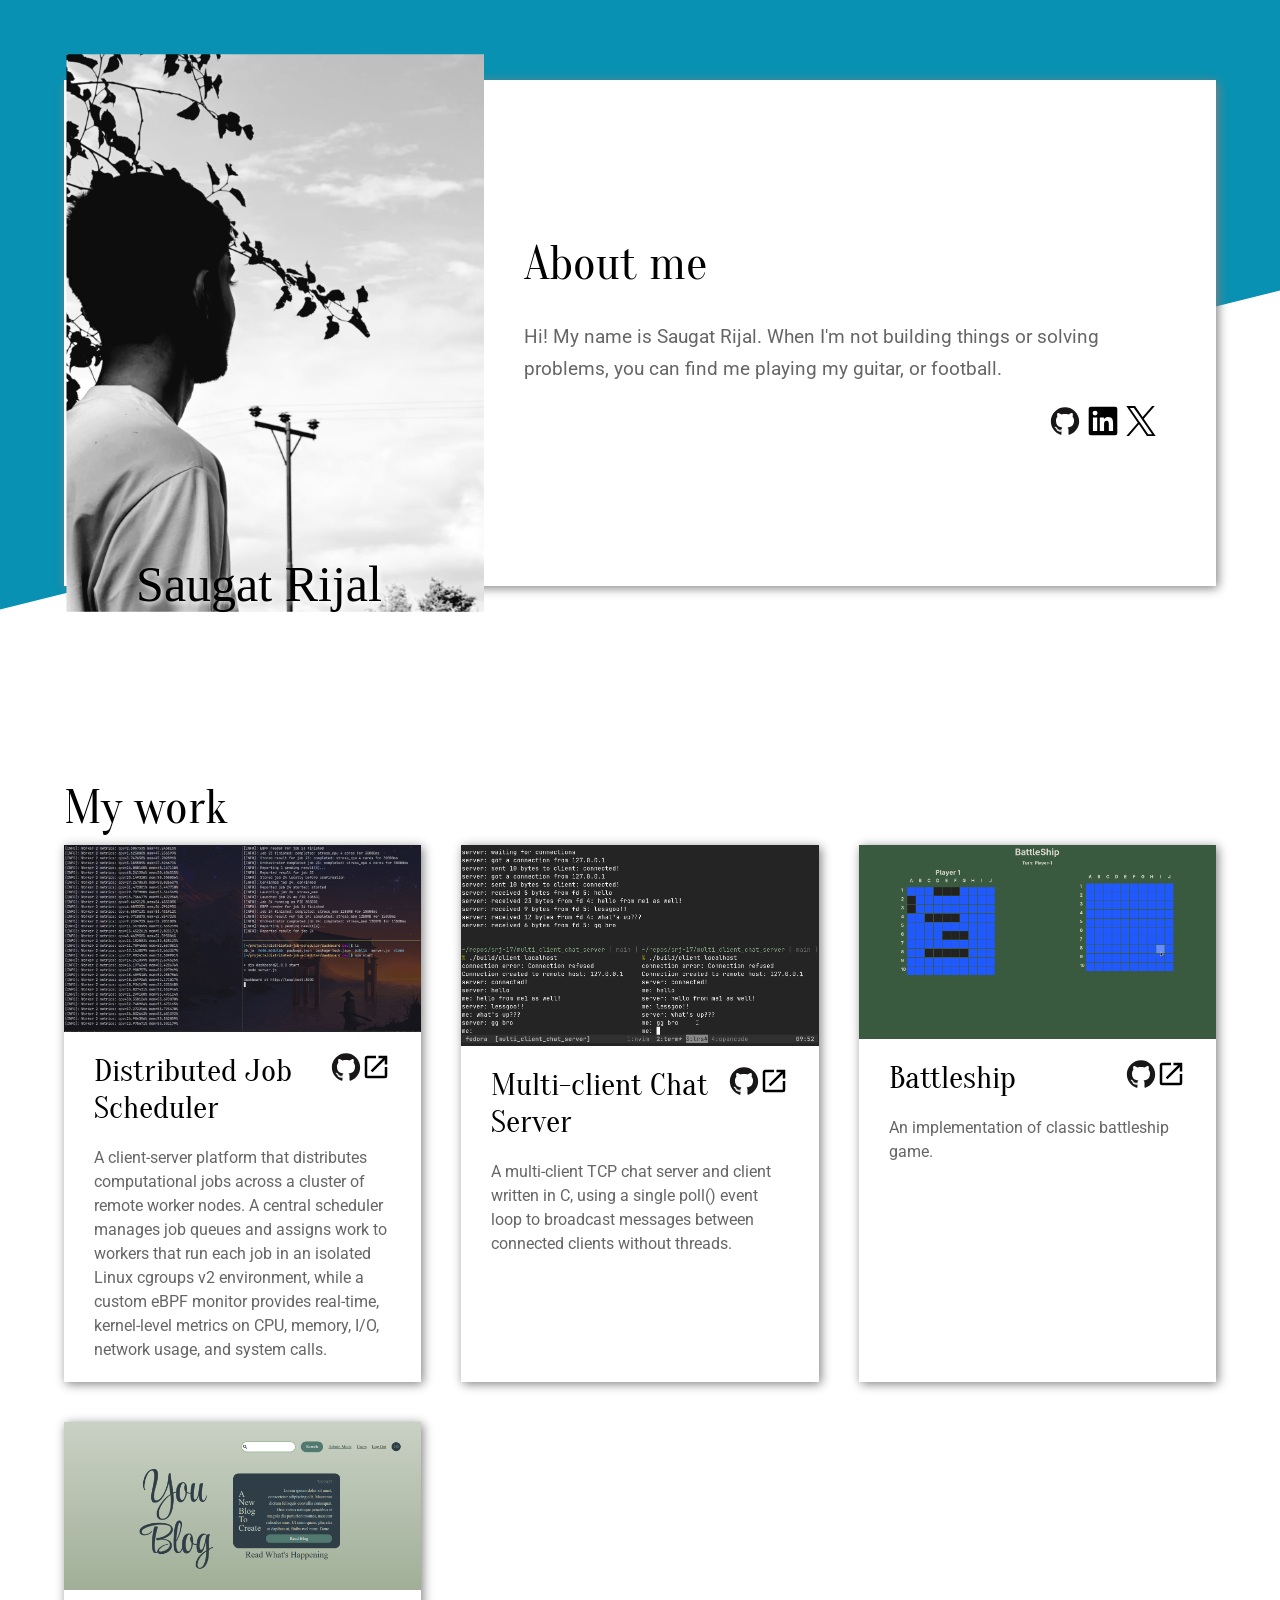
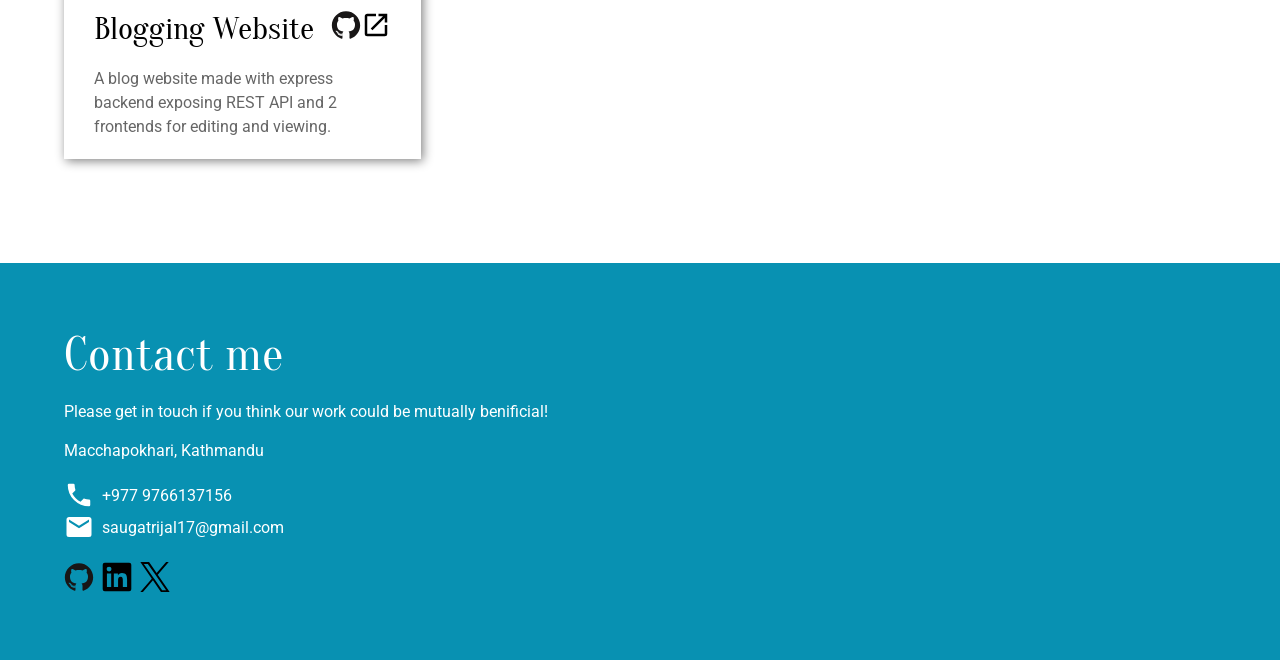
<file: index.html>
<!doctype html>
<html lang="en">
    <head>
        <meta charset="UTF-8" />
        <meta name="viewport" content="width=device-width, initial-scale=1" />
        <title>Homepage</title>
        <link rel="preconnect" href="https://fonts.googleapis.com" />
        <link rel="preconnect" href="https://fonts.gstatic.com" crossorigin />
        <link
            href="https://fonts.googleapis.com/css2?family=Oranienbaum&family=Roboto:ital,wght@0,100..900;1,100..900&display=swap"
            rel="stylesheet"
        />
        <link href="styles/style.css" rel="stylesheet" />
        <script src="scripts/script.js" type="module" defer></script>
    </head>
    <body>
        <div class="diagonal-box"></div>
        <div class="container">
            <header>
                <div class="about-me">
                    <div class="photo">
                        <img src="img/person.jpg" alt="author" />
                        <div class="name">Saugat Rijal</div>
                    </div>
                    <div class="content">
                        <div class="title">About me</div>
                        <div class="description"></div>
                        <div class="social-links" data-social-links></div>
                    </div>
                </div>
            </header>
            <main>
                <div class="works">
                    <div class="title">My work</div>
                    <div class="projects"></div>
                </div>
            </main>
            <footer>
                <div class="contact">
                    <div class="content">
                        <div class="title">Contact me</div>
                        <div class="description"></div>
                        <div class="address">
                            <div class="general-addr"></div>
                        </div>
                        <div class="contact-info">
                            <div class="phone">
                                <div class="phone-icon">
                                    <svg
                                        xmlns="http://www.w3.org/2000/svg"
                                        viewBox="0 0 24 24"
                                    >
                                        <title>phone</title>
                                        <path
                                            d="M6.62,10.79C8.06,13.62 10.38,15.94 13.21,17.38L15.41,15.18C15.69,14.9 16.08,14.82 16.43,14.93C17.55,15.3 18.75,15.5 20,15.5A1,1 0 0,1 21,16.5V20A1,1 0 0,1 20,21A17,17 0 0,1 3,4A1,1 0 0,1 4,3H7.5A1,1 0 0,1 8.5,4C8.5,5.25 8.7,6.45 9.07,7.57C9.18,7.92 9.1,8.31 8.82,8.59L6.62,10.79Z"
                                        />
                                    </svg>
                                </div>
                                <div class="phone-no"></div>
                            </div>
                            <div class="mail">
                                <div class="mail-icon">
                                    <svg
                                        xmlns="http://www.w3.org/2000/svg"
                                        viewBox="0 0 24 24"
                                    >
                                        <title>email</title>
                                        <path
                                            d="M20,8L12,13L4,8V6L12,11L20,6M20,4H4C2.89,4 2,4.89 2,6V18A2,2 0 0,0 4,20H20A2,2 0 0,0 22,18V6C22,4.89 21.1,4 20,4Z"
                                        />
                                    </svg>
                                </div>
                                <div class="mail-address"></div>
                            </div>
                        </div>
                        <div class="social-links" data-social-links></div>
                    </div>
                </div>
            </footer>
        </div>
        <template id="social-link-template">
            <a data-social="github">
                <div class="github">
                    <svg viewBox="0 0 128 128">
                        <g fill="#181616">
                            <path
                                fill-rule="evenodd"
                                clip-rule="evenodd"
                                d="M64 5.103c-33.347 0-60.388 27.035-60.388 60.388 0 26.682 17.303 49.317 41.297 57.303 3.017.56 4.125-1.31 4.125-2.905 0-1.44-.056-6.197-.082-11.243-16.8 3.653-20.345-7.125-20.345-7.125-2.747-6.98-6.705-8.836-6.705-8.836-5.48-3.748.413-3.67.413-3.67 6.063.425 9.257 6.223 9.257 6.223 5.386 9.23 14.127 6.562 17.573 5.02.542-3.903 2.107-6.568 3.834-8.076-13.413-1.525-27.514-6.704-27.514-29.843 0-6.593 2.36-11.98 6.223-16.21-.628-1.52-2.695-7.662.584-15.98 0 0 5.07-1.623 16.61 6.19C53.7 35 58.867 34.327 64 34.304c5.13.023 10.3.694 15.127 2.033 11.526-7.813 16.59-6.19 16.59-6.19 3.287 8.317 1.22 14.46.593 15.98 3.872 4.23 6.215 9.617 6.215 16.21 0 23.194-14.127 28.3-27.574 29.796 2.167 1.874 4.097 5.55 4.097 11.183 0 8.08-.07 14.583-.07 16.572 0 1.607 1.088 3.49 4.148 2.897 23.98-7.994 41.263-30.622 41.263-57.294C124.388 32.14 97.35 5.104 64 5.104z"
                            ></path>
                            <path
                                d="M26.484 91.806c-.133.3-.605.39-1.035.185-.44-.196-.685-.605-.543-.906.13-.31.603-.395 1.04-.188.44.197.69.61.537.91zm2.446 2.729c-.287.267-.85.143-1.232-.28-.396-.42-.47-.983-.177-1.254.298-.266.844-.14 1.24.28.394.426.472.984.17 1.255zM31.312 98.012c-.37.258-.976.017-1.35-.52-.37-.538-.37-1.183.01-1.44.373-.258.97-.025 1.35.507.368.545.368 1.19-.01 1.452zm3.261 3.361c-.33.365-1.036.267-1.552-.23-.527-.487-.674-1.18-.343-1.544.336-.366 1.045-.264 1.564.23.527.486.686 1.18.333 1.543zm4.5 1.951c-.147.473-.825.688-1.51.486-.683-.207-1.13-.76-.99-1.238.14-.477.823-.7 1.512-.485.683.206 1.13.756.988 1.237zm4.943.361c.017.498-.563.91-1.28.92-.723.017-1.308-.387-1.315-.877 0-.503.568-.91 1.29-.924.717-.013 1.306.387 1.306.88zm4.598-.782c.086.485-.413.984-1.126 1.117-.7.13-1.35-.172-1.44-.653-.086-.498.422-.997 1.122-1.126.714-.123 1.354.17 1.444.663zm0 0"
                            ></path>
                        </g>
                    </svg>
                </div>
            </a>
            <a data-social="linkedin">
                <div class="linkedin">
                    <svg viewBox="0 0 128 128">
                        <path
                            d="M116 3H12a8.91 8.91 0 00-9 8.8v104.42a8.91 8.91 0 009 8.78h104a8.93 8.93 0 009-8.81V11.77A8.93 8.93 0 00116 3zM39.17 107H21.06V48.73h18.11zm-9-66.21a10.5 10.5 0 1110.49-10.5 10.5 10.5 0 01-10.54 10.48zM107 107H88.89V78.65c0-6.75-.12-15.44-9.41-15.44s-10.87 7.36-10.87 15V107H50.53V48.73h17.36v8h.24c2.42-4.58 8.32-9.41 17.13-9.41C103.6 47.28 107 59.35 107 75z"
                        ></path>
                    </svg>
                </div>
            </a>
            <a data-social="twitter">
                <div class="twitter">
                    <svg viewBox="0 0 128 128">
                        <path
                            d="M75.916 54.2 122.542 0h-11.05L71.008 47.06 38.672 0H1.376l48.898 71.164L1.376 128h11.05L55.18 78.303 89.328 128h37.296L75.913 54.2ZM60.782 71.79l-4.955-7.086-39.42-56.386h16.972L65.19 53.824l4.954 7.086 41.353 59.15h-16.97L60.782 71.793Z"
                            fill="#000"
                            style="stroke-width: 0.104373"
                        ></path>
                    </svg>
                </div>
            </a>
        </template>
    </body>
</html>
</file>
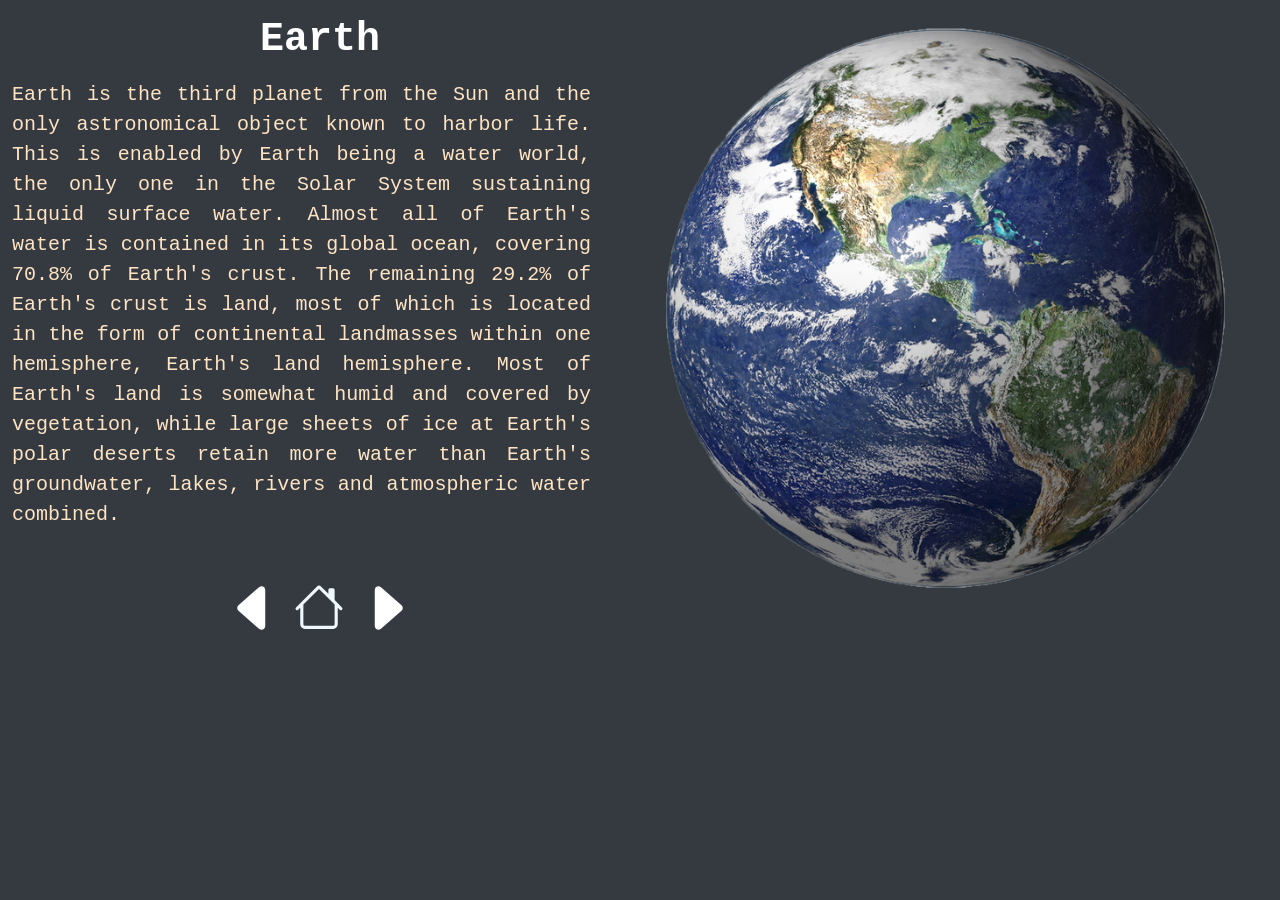
<file: earth.html>
<!DOCTYPE html>
<html lang="en">
<head>
    <meta charset="UTF-8">
    <meta name="viewport" content="width=device-width, initial-scale=1.0">
    <link href="https://cdn.jsdelivr.net/npm/bootstrap@5.3.3/dist/css/bootstrap.min.css" rel="stylesheet" integrity="sha384-QWTKZyjpPEjISv5WaRU9OFeRpok6YctnYmDr5pNlyT2bRjXh0JMhjY6hW+ALEwIH" crossorigin="anonymous">
    <script src="https://cdn.jsdelivr.net/npm/bootstrap@5.3.3/dist/js/bootstrap.bundle.min.js" integrity="sha384-YvpcrYf0tY3lHB60NNkmXc5s9fDVZLESaAA55NDzOxhy9GkcIdslK1eN7N6jIeHz" crossorigin="anonymous"></script>
    <link rel="stylesheet" href="styles.css"/>
    <link rel="shortcut icon" href="favicon.ico" type="image/x-icon">   
    <title>Earth</title>
</head>
<body>
    <div class="container-fluid">
        <div class="row">
            <div class="col font-monospace align-self-center justify-self-center" >
                <h1 class="font-sans-serif fw-bold text-center my-3" id="want_this_white">
                    Earth
                </h1>
                <p class="fs-5" style="text-align: justify; color: bisque; margin-right: 6%;">
                    Earth is the third planet from the Sun and the only astronomical object known to harbor life. 
                    This is enabled by Earth being a water world, the only one in the Solar System sustaining liquid 
                    surface water. Almost all of Earth's water is contained in its global ocean, covering 70.8% of 
                    Earth's crust. The remaining 29.2% of Earth's crust is land, most of which is located in the form 
                    of continental landmasses within one hemisphere, Earth's land hemisphere. Most of Earth's land is 
                    somewhat humid and covered by vegetation, while large sheets of ice at Earth's polar deserts retain 
                    more water than Earth's groundwater, lakes, rivers and atmospheric water combined. 
                </p>
                <!--this is for all webpages beyond home-->
                <div class="text-center my-5">
                    <a href="venus.html" id="dont_want_hover">
                        <svg xmlns="http://www.w3.org/2000/svg" width="60" height="60" fill="white" class="bi bi-caret-left-fill" viewBox="0 0 16 16">
                            <path d="m3.86 8.753 5.482 4.796c.646.566 1.658.106 1.658-.753V3.204a1 1 0 0 0-1.659-.753l-5.48 4.796a1 1 0 0 0 0 1.506z"/>
                        </svg>
                    </a>
                    <a class="font-monospace fs-5" href="index.html" id="dont_want_hover">
                        <svg xmlns="http://www.w3.org/2000/svg" width="50" height="50" fill="currentColor" class="bi bi-house" viewBox="0 0 16 16">
                            <path d="M8.707 1.5a1 1 0 0 0-1.414 0L.646 8.146a.5.5 0 0 0 .708.708L2 8.207V13.5A1.5 1.5 0 0 0 3.5 15h9a1.5 1.5 0 0 0 1.5-1.5V8.207l.646.647a.5.5 0 0 0 .708-.708L13 5.793V2.5a.5.5 0 0 0-.5-.5h-1a.5.5 0 0 0-.5.5v1.293zM13 7.207V13.5a.5.5 0 0 1-.5.5h-9a.5.5 0 0 1-.5-.5V7.207l5-5z"/>
                        </svg>
                    </a>
                    <a href="mars.html" id="dont_want_hover">
                        <svg xmlns="http://www.w3.org/2000/svg" width="60" height="60" fill="white" class="bi bi-caret-right-fill" viewBox="0 0 16 16">
                            <path d="m12.14 8.753-5.482 4.796c-.646.566-1.658.106-1.658-.753V3.204a1 1 0 0 1 1.659-.753l5.48 4.796a1 1 0 0 1 0 1.506z"/>
                        </svg>
                    </a>
                </div>
            </div>
            <div class="col">
                <img class="my-3" src="earth.png" alt="Image of Earth" style=" width: 95%">
            </div>
        </div>
    </div>
</body>
</html>
</file>
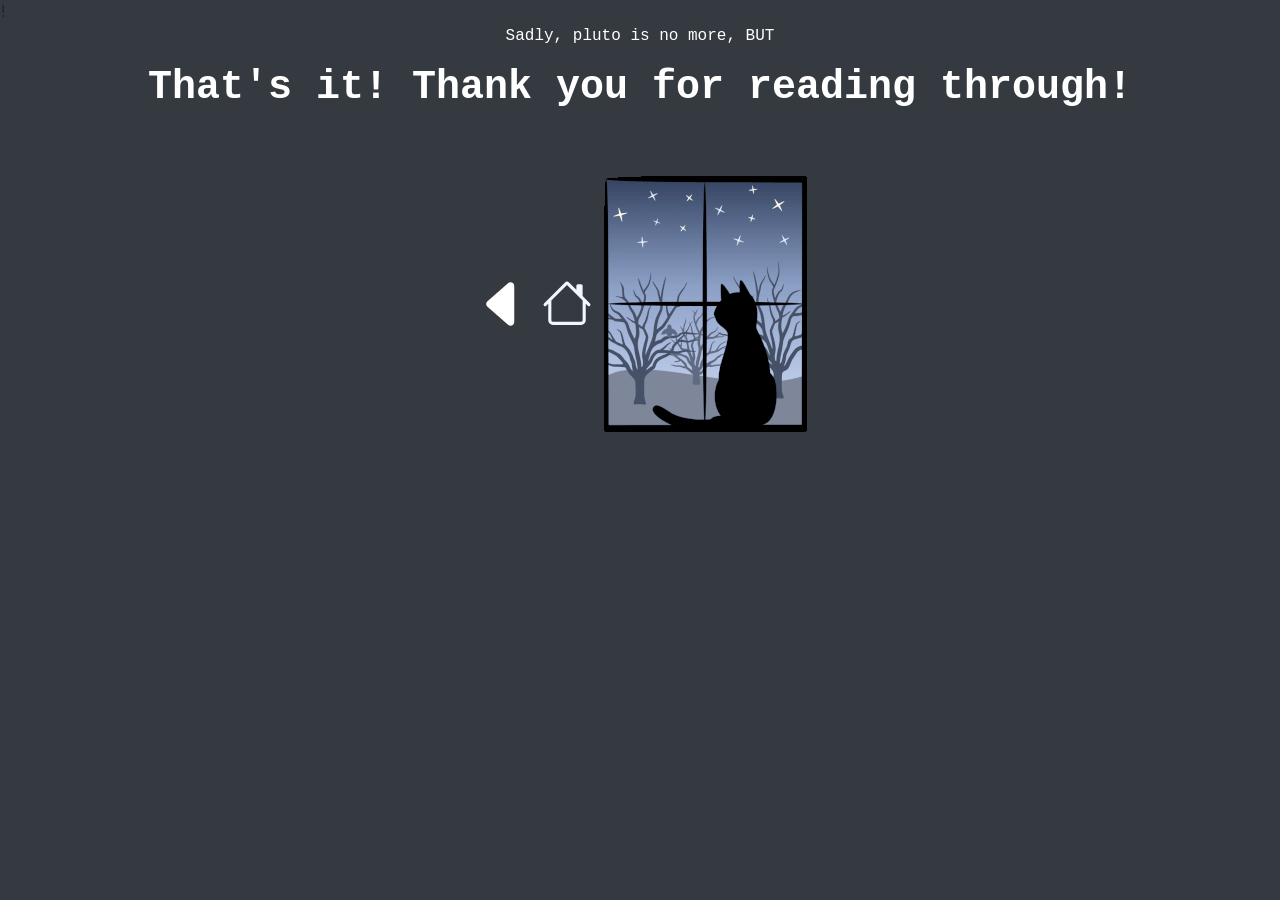
<file: end.html>
!<!DOCTYPE html>
<html lang="en">
<head>
    <meta charset="UTF-8">
    <meta name="viewport" content="width=device-width, initial-scale=1.0">
    <link href="https://cdn.jsdelivr.net/npm/bootstrap@5.3.3/dist/css/bootstrap.min.css" rel="stylesheet" integrity="sha384-QWTKZyjpPEjISv5WaRU9OFeRpok6YctnYmDr5pNlyT2bRjXh0JMhjY6hW+ALEwIH" crossorigin="anonymous">
    <link rel="stylesheet" href="styles.css"/>
    <link rel="shortcut icon" href="favicon.ico" type="image/x-icon">   
    <title>SS|End</title>
</head>
<body>
    <div class="container-fluid">
        <div class="row">
            <div class="col font-monospace align-self-center text-center justify-self-center" id="want_this_white">
                Sadly, pluto is no more, BUT
                <h1 class="font-sans-serif fw-bold text-center my-3">
                    That's it! Thank you for reading through!
                </h1>
                <!--this is for all webpages beyond home-->
                <div class="text-center my-5">
                    <a href="neptune.html" id="dont_want_hover">
                        <svg xmlns="http://www.w3.org/2000/svg" width="60" height="60" fill="white" class="bi bi-caret-left-fill" viewBox="0 0 16 16">
                            <path d="m3.86 8.753 5.482 4.796c.646.566 1.658.106 1.658-.753V3.204a1 1 0 0 0-1.659-.753l-5.48 4.796a1 1 0 0 0 0 1.506z"/>
                        </svg>
                    </a>
                    <a class="font-monospace fs-5" href="index.html" id="dont_want_hover">
                        <svg xmlns="http://www.w3.org/2000/svg" width="50" height="50" fill="currentColor" class="bi bi-house" viewBox="0 0 16 16">
                            <path d="M8.707 1.5a1 1 0 0 0-1.414 0L.646 8.146a.5.5 0 0 0 .708.708L2 8.207V13.5A1.5 1.5 0 0 0 3.5 15h9a1.5 1.5 0 0 0 1.5-1.5V8.207l.646.647a.5.5 0 0 0 .708-.708L13 5.793V2.5a.5.5 0 0 0-.5-.5h-1a.5.5 0 0 0-.5.5v1.293zM13 7.207V13.5a.5.5 0 0 1-.5.5h-9a.5.5 0 0 1-.5-.5V7.207l5-5z"/>
                        </svg>
                        <a href="https://www.youtube.com/watch?v=xvFZjo5PgG0&pp=ygUIcmlja3JvbGw%3D">
                            <img class="my-3" src="cat.gif" alt="Image of Earth">
                        </a>
                    </a>
                </div>
            </div>
        </div>
    </div>
</body>
</html>
</file>
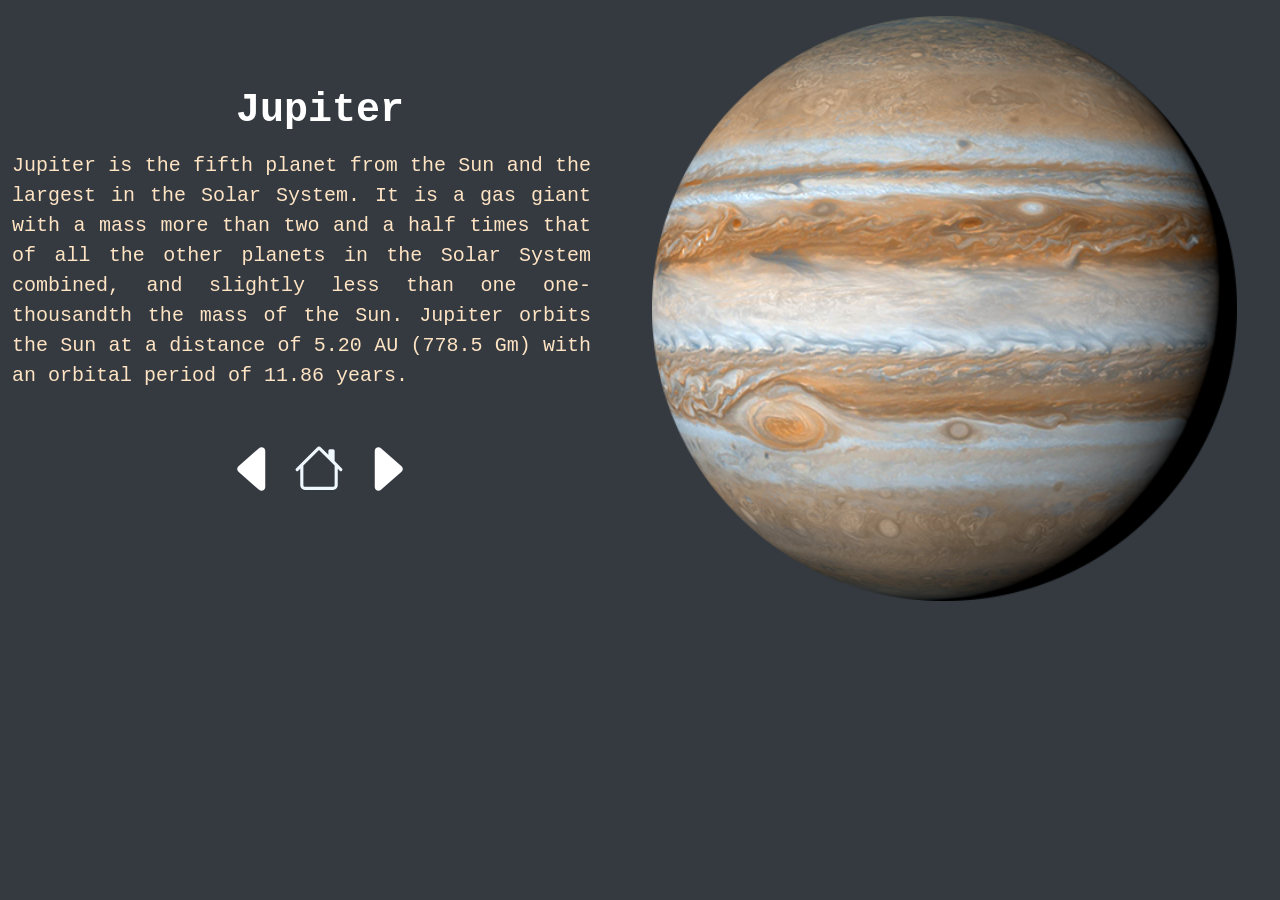
<file: jupiter.html>
<!DOCTYPE html>
<html lang="en">
<head>
    <meta charset="UTF-8">
    <meta name="viewport" content="width=device-width, initial-scale=1.0">
    <link href="https://cdn.jsdelivr.net/npm/bootstrap@5.3.3/dist/css/bootstrap.min.css" rel="stylesheet" integrity="sha384-QWTKZyjpPEjISv5WaRU9OFeRpok6YctnYmDr5pNlyT2bRjXh0JMhjY6hW+ALEwIH" crossorigin="anonymous">
    <script src="https://cdn.jsdelivr.net/npm/bootstrap@5.3.3/dist/js/bootstrap.bundle.min.js" integrity="sha384-YvpcrYf0tY3lHB60NNkmXc5s9fDVZLESaAA55NDzOxhy9GkcIdslK1eN7N6jIeHz" crossorigin="anonymous"></script>
    <link rel="stylesheet" href="styles.css"/>
    <link rel="shortcut icon" href="favicon.ico" type="image/x-icon">   
    <title>Jupiter</title>
</head>
<body>
    <div class="container-fluid">
        <div class="row">
            <div class="col font-monospace align-self-center justify-self-center" >
                <h1 class="font-sans-serif fw-bold text-center my-3" id="want_this_white">
                    Jupiter
                </h1>
                <p class="fs-5" style="text-align: justify; color: bisque; margin-right: 6%;">
                    Jupiter is the fifth planet from the Sun and the largest in the Solar System. 
                    It is a gas giant with a mass more than two and a half times that of all the other planets in the Solar System combined, and slightly less than one one-thousandth the mass of the Sun.
                     Jupiter orbits the Sun at a distance of 5.20 AU (778.5 Gm) with an orbital period of 11.86 years.     
                </p>
                <!--this is for all webpages beyond home-->
                <div class="text-center my-5">
                    <a href="mars.html" id="dont_want_hover">
                        <svg xmlns="http://www.w3.org/2000/svg" width="60" height="60" fill="white" class="bi bi-caret-left-fill" viewBox="0 0 16 16">
                            <path d="m3.86 8.753 5.482 4.796c.646.566 1.658.106 1.658-.753V3.204a1 1 0 0 0-1.659-.753l-5.48 4.796a1 1 0 0 0 0 1.506z"/>
                        </svg>
                    </a>
                    <a class="font-monospace fs-5" href="index.html" id="dont_want_hover">
                        <svg xmlns="http://www.w3.org/2000/svg" width="50" height="50" fill="currentColor" class="bi bi-house" viewBox="0 0 16 16">
                            <path d="M8.707 1.5a1 1 0 0 0-1.414 0L.646 8.146a.5.5 0 0 0 .708.708L2 8.207V13.5A1.5 1.5 0 0 0 3.5 15h9a1.5 1.5 0 0 0 1.5-1.5V8.207l.646.647a.5.5 0 0 0 .708-.708L13 5.793V2.5a.5.5 0 0 0-.5-.5h-1a.5.5 0 0 0-.5.5v1.293zM13 7.207V13.5a.5.5 0 0 1-.5.5h-9a.5.5 0 0 1-.5-.5V7.207l5-5z"/>
                        </svg>
                    </a>
                    <a href="saturn.html" id="dont_want_hover">
                        <svg xmlns="http://www.w3.org/2000/svg" width="60" height="60" fill="white" class="bi bi-caret-right-fill" viewBox="0 0 16 16">
                            <path d="m12.14 8.753-5.482 4.796c-.646.566-1.658.106-1.658-.753V3.204a1 1 0 0 1 1.659-.753l5.48 4.796a1 1 0 0 1 0 1.506z"/>
                        </svg>
                    </a>
                </div>
            </div>
            <div class="col">
                <img class="my-3" src="jupiter.png" alt="Image of Jupiter" style=" width: 95%">
            </div>
        </div>
    </div>
</body>
</html>
</file>
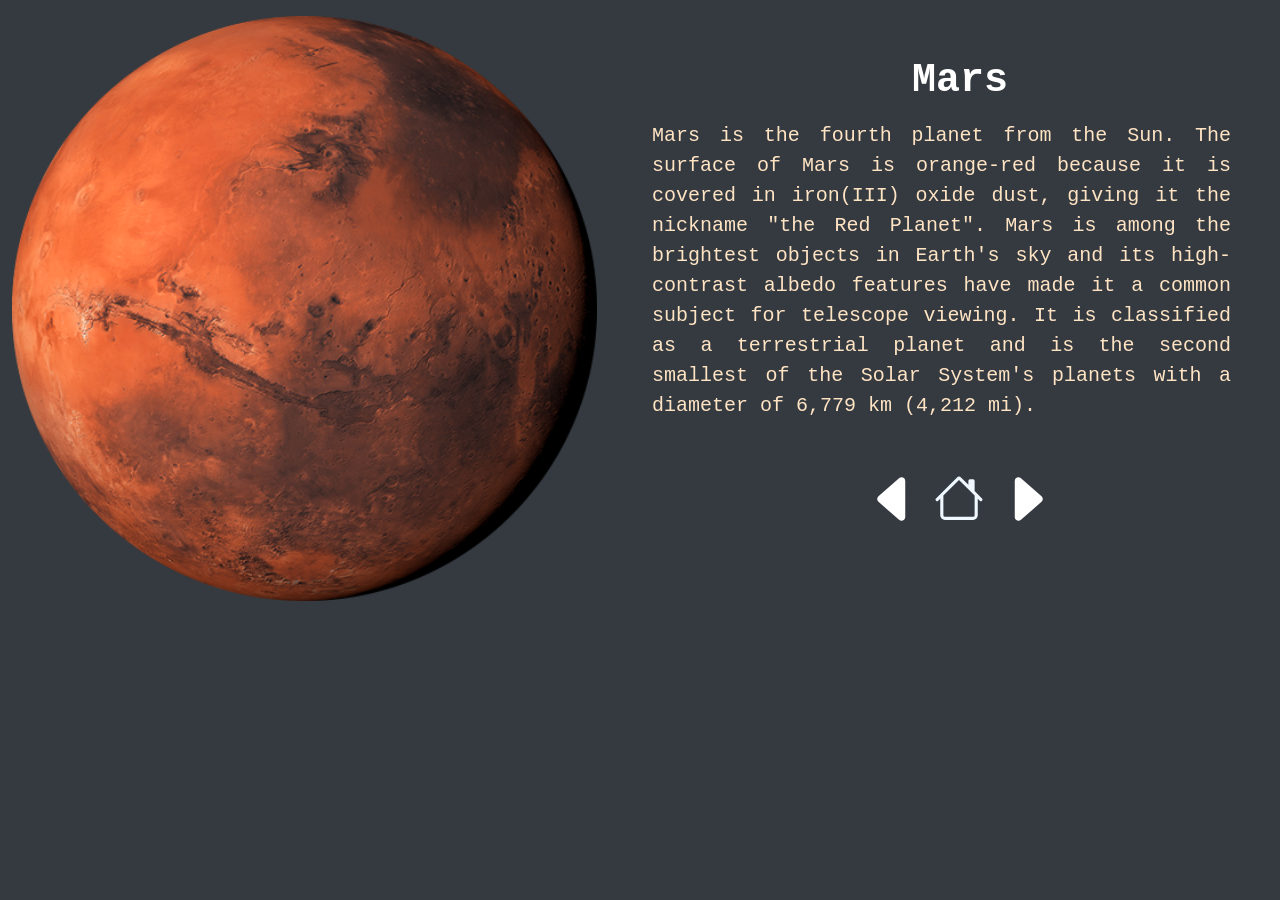
<file: mars.html>
<!DOCTYPE html>
<html lang="en">
<head>
    <meta charset="UTF-8">
    <meta name="viewport" content="width=device-width, initial-scale=1.0">
    <link href="https://cdn.jsdelivr.net/npm/bootstrap@5.3.3/dist/css/bootstrap.min.css" rel="stylesheet" integrity="sha384-QWTKZyjpPEjISv5WaRU9OFeRpok6YctnYmDr5pNlyT2bRjXh0JMhjY6hW+ALEwIH" crossorigin="anonymous">
    <script src="https://cdn.jsdelivr.net/npm/bootstrap@5.3.3/dist/js/bootstrap.bundle.min.js" integrity="sha384-YvpcrYf0tY3lHB60NNkmXc5s9fDVZLESaAA55NDzOxhy9GkcIdslK1eN7N6jIeHz" crossorigin="anonymous"></script>
    <link rel="stylesheet" href="styles.css"/>
    <link rel="shortcut icon" href="favicon.ico" type="image/x-icon">   
    <title>Mars</title>
</head>
<body>
    <div class="container-fluid">
        <div class="row">
            <div class="col">
                <img class="my-3" src="mars.png" alt="Image of Mars" style=" width: 95%">
            </div>
            <div class="col font-monospace align-self-center justify-self-center" >
                <h1 class="font-sans-serif fw-bold text-center my-3" id="want_this_white">
                    Mars
                </h1>
                <p class="fs-5" style="text-align: justify; color: bisque; margin-right: 6%;">
                    Mars is the fourth planet from the Sun. The surface of Mars is orange-red because it is covered in 
                    iron(III) oxide dust, giving it the nickname "the Red Planet". Mars is among the brightest objects in
                    Earth's sky and its high-contrast albedo features have made it a common subject for telescope viewing.
                    It is classified as a terrestrial 
                    planet and is the second smallest of the Solar System's planets with a diameter of 6,779 km (4,212 mi). 
                </p>
                <!--this is for all webpages beyond home-->
                <div class="text-center my-5">
                    <a href="earth.html" id="dont_want_hover">
                        <svg xmlns="http://www.w3.org/2000/svg" width="60" height="60" fill="white" class="bi bi-caret-left-fill" viewBox="0 0 16 16">
                            <path d="m3.86 8.753 5.482 4.796c.646.566 1.658.106 1.658-.753V3.204a1 1 0 0 0-1.659-.753l-5.48 4.796a1 1 0 0 0 0 1.506z"/>
                        </svg>
                    </a>
                    <a class="font-monospace fs-5" href="index.html" id="dont_want_hover">
                        <svg xmlns="http://www.w3.org/2000/svg" width="50" height="50" fill="currentColor" class="bi bi-house" viewBox="0 0 16 16">
                            <path d="M8.707 1.5a1 1 0 0 0-1.414 0L.646 8.146a.5.5 0 0 0 .708.708L2 8.207V13.5A1.5 1.5 0 0 0 3.5 15h9a1.5 1.5 0 0 0 1.5-1.5V8.207l.646.647a.5.5 0 0 0 .708-.708L13 5.793V2.5a.5.5 0 0 0-.5-.5h-1a.5.5 0 0 0-.5.5v1.293zM13 7.207V13.5a.5.5 0 0 1-.5.5h-9a.5.5 0 0 1-.5-.5V7.207l5-5z"/>
                        </svg>
                    </a>
                    <a href="jupiter.html" id="dont_want_hover">
                        <svg xmlns="http://www.w3.org/2000/svg" width="60" height="60" fill="white" class="bi bi-caret-right-fill" viewBox="0 0 16 16">
                            <path d="m12.14 8.753-5.482 4.796c-.646.566-1.658.106-1.658-.753V3.204a1 1 0 0 1 1.659-.753l5.48 4.796a1 1 0 0 1 0 1.506z"/>
                        </svg>
                    </a>
                </div>
            </div>
        </div>
    </div>
</body>
</html>
</file>
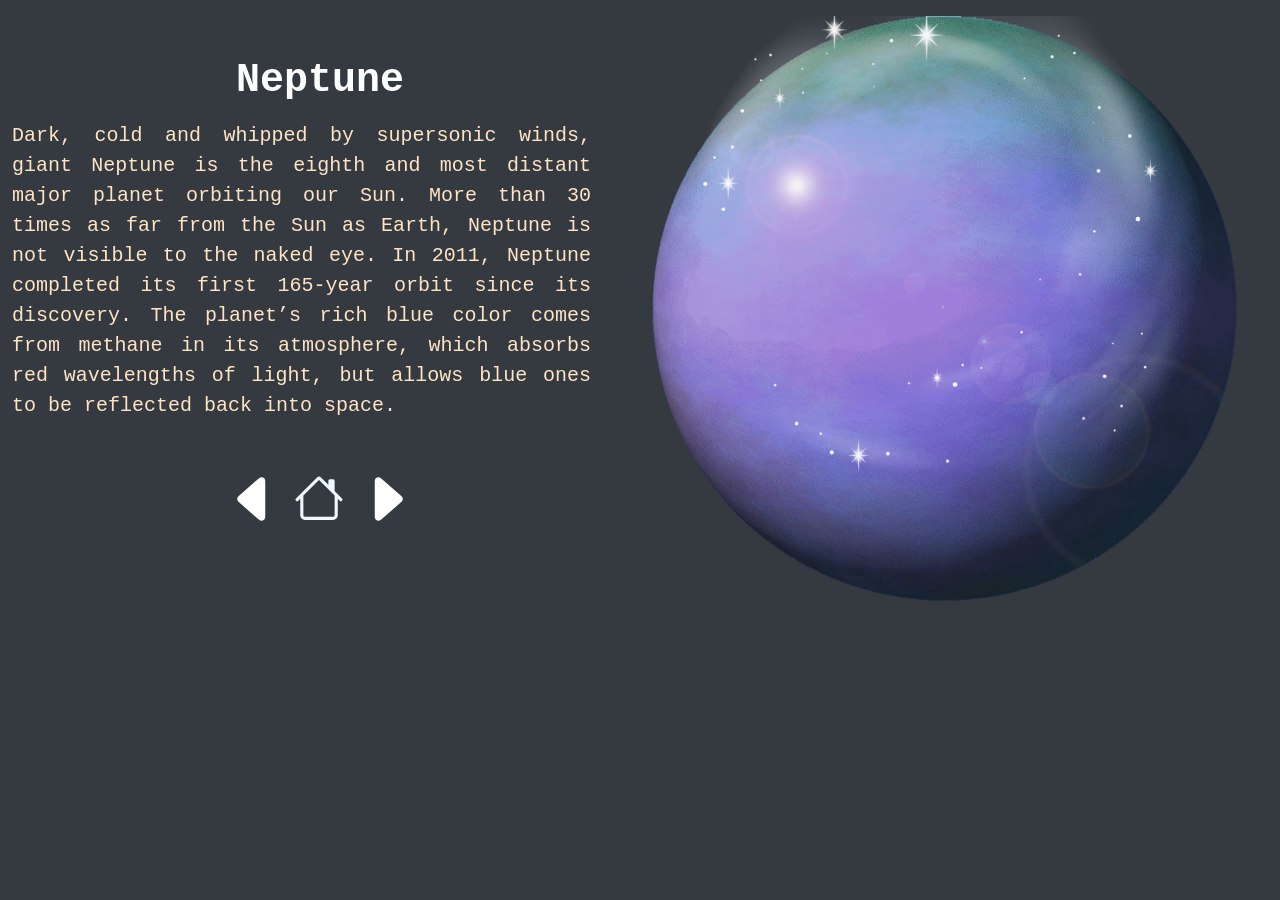
<file: neptune.html>
<!DOCTYPE html>
<html lang="en">
<head>
    <meta charset="UTF-8">
    <meta name="viewport" content="width=device-width, initial-scale=1.0">
    <link href="https://cdn.jsdelivr.net/npm/bootstrap@5.3.3/dist/css/bootstrap.min.css" rel="stylesheet" integrity="sha384-QWTKZyjpPEjISv5WaRU9OFeRpok6YctnYmDr5pNlyT2bRjXh0JMhjY6hW+ALEwIH" crossorigin="anonymous">
    <script src="https://cdn.jsdelivr.net/npm/bootstrap@5.3.3/dist/js/bootstrap.bundle.min.js" integrity="sha384-YvpcrYf0tY3lHB60NNkmXc5s9fDVZLESaAA55NDzOxhy9GkcIdslK1eN7N6jIeHz" crossorigin="anonymous"></script>
    <link rel="stylesheet" href="styles.css"/>
    <link rel="shortcut icon" href="favicon.ico" type="image/x-icon">   
    <title>SS|Neptune</title>
</head>
<body>
    <div class="container-fluid">
        <div class="row">
            <div class="col font-monospace align-self-center justify-self-center" >
                <h1 class="font-sans-serif fw-bold text-center my-3" id="want_this_white">
                    Neptune
                </h1>
                <p class="fs-5" style="text-align: justify; color: bisque; margin-right: 6%;">
                    Dark, cold and whipped by supersonic winds, giant Neptune is the eighth and most distant major planet orbiting our Sun. More than 30 times as far from the Sun as Earth, Neptune is not visible to the naked eye. In 2011, Neptune completed its first 165-year orbit since its discovery.
                    The planet’s rich blue color comes from methane in its atmosphere, which absorbs red wavelengths of light, but allows blue ones to be reflected back into space.
                </p>
                <!--this is for all webpages beyond home-->
                <div class="text-center my-5">
                    <a href="uranus.html" id="dont_want_hover">
                        <svg xmlns="http://www.w3.org/2000/svg" width="60" height="60" fill="white" class="bi bi-caret-left-fill" viewBox="0 0 16 16">
                            <path d="m3.86 8.753 5.482 4.796c.646.566 1.658.106 1.658-.753V3.204a1 1 0 0 0-1.659-.753l-5.48 4.796a1 1 0 0 0 0 1.506z"/>
                        </svg>
                    </a>
                    <a class="font-monospace fs-5" href="index.html" id="dont_want_hover">
                        <svg xmlns="http://www.w3.org/2000/svg" width="50" height="50" fill="currentColor" class="bi bi-house" viewBox="0 0 16 16">
                            <path d="M8.707 1.5a1 1 0 0 0-1.414 0L.646 8.146a.5.5 0 0 0 .708.708L2 8.207V13.5A1.5 1.5 0 0 0 3.5 15h9a1.5 1.5 0 0 0 1.5-1.5V8.207l.646.647a.5.5 0 0 0 .708-.708L13 5.793V2.5a.5.5 0 0 0-.5-.5h-1a.5.5 0 0 0-.5.5v1.293zM13 7.207V13.5a.5.5 0 0 1-.5.5h-9a.5.5 0 0 1-.5-.5V7.207l5-5z"/>
                        </svg>
                    </a>
                    <a href="end.html" id="dont_want_hover">
                        <svg xmlns="http://www.w3.org/2000/svg" width="60" height="60" fill="white" class="bi bi-caret-right-fill" viewBox="0 0 16 16">
                            <path d="m12.14 8.753-5.482 4.796c-.646.566-1.658.106-1.658-.753V3.204a1 1 0 0 1 1.659-.753l5.48 4.796a1 1 0 0 1 0 1.506z"/>
                        </svg>
                    </a>
                </div>
            </div>
            <div class="col">
                <img class="my-3" src="neptune.png" alt="Image of Neptune" style=" width: 95%">
            </div>
        </div>
    </div>
</body>
</html>
</file>
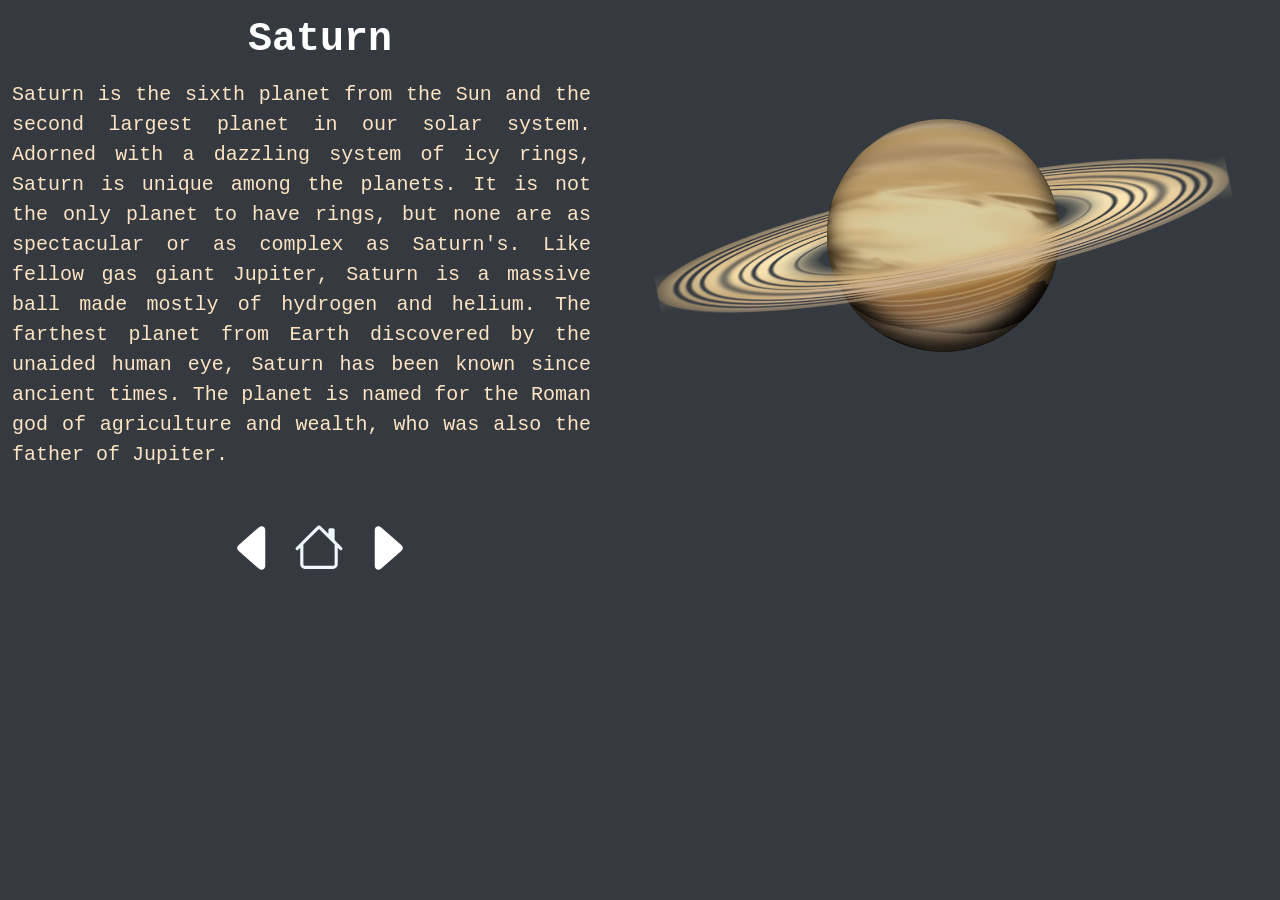
<file: saturn.html>
<!DOCTYPE html>
<html lang="en">
<head>
    <meta charset="UTF-8">
    <meta name="viewport" content="width=device-width, initial-scale=1.0">
    <link href="https://cdn.jsdelivr.net/npm/bootstrap@5.3.3/dist/css/bootstrap.min.css" rel="stylesheet" integrity="sha384-QWTKZyjpPEjISv5WaRU9OFeRpok6YctnYmDr5pNlyT2bRjXh0JMhjY6hW+ALEwIH" crossorigin="anonymous">
    <script src="https://cdn.jsdelivr.net/npm/bootstrap@5.3.3/dist/js/bootstrap.bundle.min.js" integrity="sha384-YvpcrYf0tY3lHB60NNkmXc5s9fDVZLESaAA55NDzOxhy9GkcIdslK1eN7N6jIeHz" crossorigin="anonymous"></script>
    <link rel="stylesheet" href="styles.css"/>
    <link rel="shortcut icon" href="favicon.ico" type="image/x-icon">   
    <title>Saturn</title>
</head>
<body>
    <div class="container-fluid">
        <div class="row">
            <div class="col font-monospace align-self-center justify-self-center" >
                <h1 class="font-sans-serif fw-bold text-center my-3" id="want_this_white">
                    Saturn
                </h1>
                <p class="fs-5" style="text-align: justify; color: bisque; margin-right: 6%;">
                    Saturn is the sixth planet from the Sun and the second largest planet in our solar system. Adorned with a dazzling system of icy rings, Saturn is unique among the planets.
                    It is not the only planet to have rings, but none are as spectacular or as complex as Saturn's. Like fellow gas giant Jupiter, Saturn is a massive ball made mostly of hydrogen and helium.
                    The farthest planet from Earth discovered by the unaided human eye, Saturn has been known since ancient times. The planet is named for the Roman god of agriculture and wealth, who was also the father of Jupiter.
                </p>
                <!--this is for all webpages beyond home-->
                <div class="text-center my-5">
                    <a href="jupiter.html" id="dont_want_hover">
                        <svg xmlns="http://www.w3.org/2000/svg" width="60" height="60" fill="white" class="bi bi-caret-left-fill" viewBox="0 0 16 16">
                            <path d="m3.86 8.753 5.482 4.796c.646.566 1.658.106 1.658-.753V3.204a1 1 0 0 0-1.659-.753l-5.48 4.796a1 1 0 0 0 0 1.506z"/>
                        </svg>
                    </a>
                    <a class="font-monospace fs-5" href="index.html" id="dont_want_hover">
                        <svg xmlns="http://www.w3.org/2000/svg" width="50" height="50" fill="currentColor" class="bi bi-house" viewBox="0 0 16 16">
                            <path d="M8.707 1.5a1 1 0 0 0-1.414 0L.646 8.146a.5.5 0 0 0 .708.708L2 8.207V13.5A1.5 1.5 0 0 0 3.5 15h9a1.5 1.5 0 0 0 1.5-1.5V8.207l.646.647a.5.5 0 0 0 .708-.708L13 5.793V2.5a.5.5 0 0 0-.5-.5h-1a.5.5 0 0 0-.5.5v1.293zM13 7.207V13.5a.5.5 0 0 1-.5.5h-9a.5.5 0 0 1-.5-.5V7.207l5-5z"/>
                        </svg>
                    </a>
                    <a href="uranus.html" id="dont_want_hover">
                        <svg xmlns="http://www.w3.org/2000/svg" width="60" height="60" fill="white" class="bi bi-caret-right-fill" viewBox="0 0 16 16">
                            <path d="m12.14 8.753-5.482 4.796c-.646.566-1.658.106-1.658-.753V3.204a1 1 0 0 1 1.659-.753l5.48 4.796a1 1 0 0 1 0 1.506z"/>
                        </svg>
                    </a>
                </div>
            </div>
            <div class="col">
                <img class="my-3" src="saturn.png" alt="Image of Saturn" style=" width: 95%">
            </div>
        </div>
    </div>
</body>
</html>
</file>
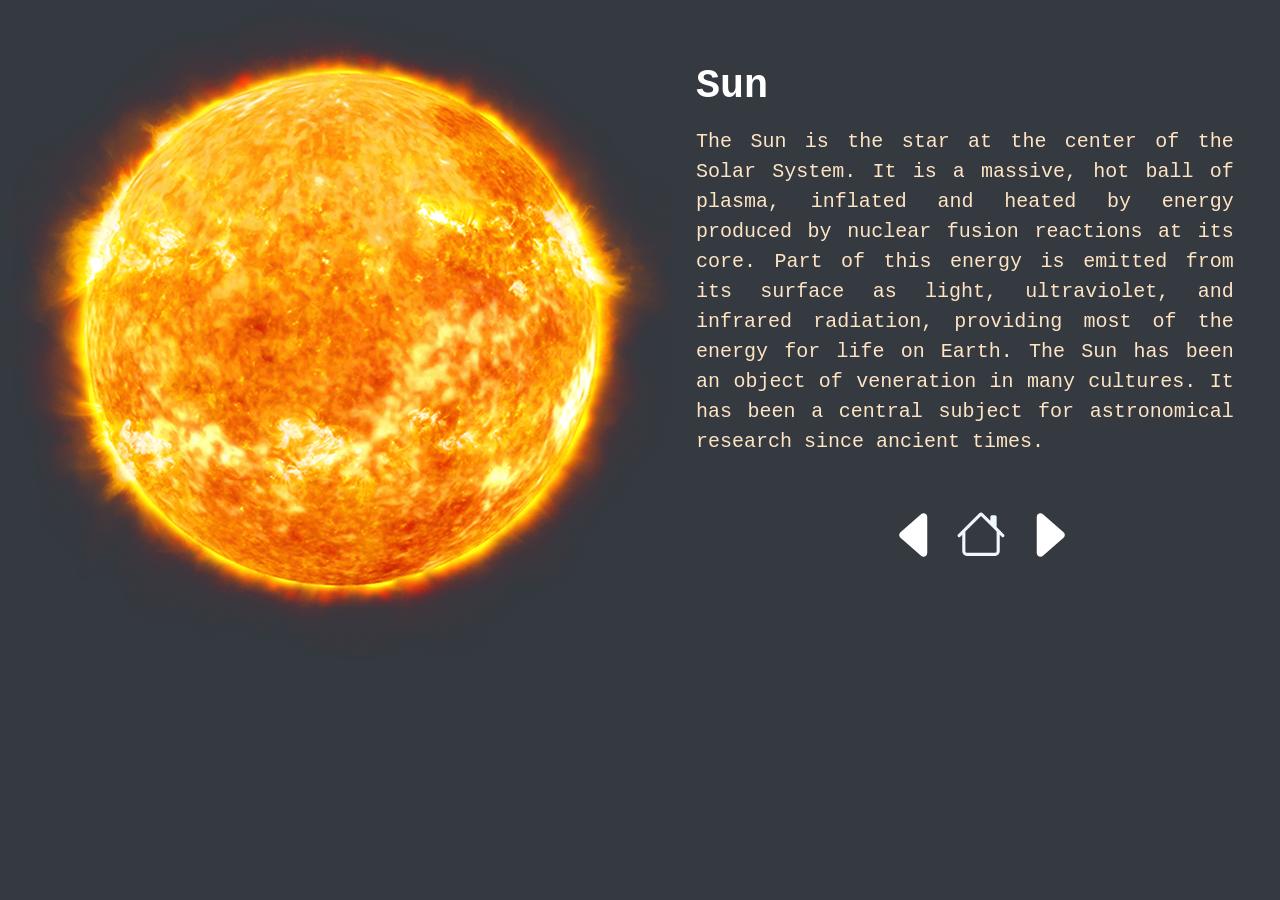
<file: sun.html>
<!DOCTYPE html>
<html lang="en">
<head>
    <meta charset="UTF-8">
    <meta name="viewport" content="width=device-width, initial-scale=1.0">
    <link href="https://cdn.jsdelivr.net/npm/bootstrap@5.3.3/dist/css/bootstrap.min.css" rel="stylesheet" integrity="sha384-QWTKZyjpPEjISv5WaRU9OFeRpok6YctnYmDr5pNlyT2bRjXh0JMhjY6hW+ALEwIH" crossorigin="anonymous">
    <script src="https://cdn.jsdelivr.net/npm/bootstrap@5.3.3/dist/js/bootstrap.bundle.min.js" integrity="sha384-YvpcrYf0tY3lHB60NNkmXc5s9fDVZLESaAA55NDzOxhy9GkcIdslK1eN7N6jIeHz" crossorigin="anonymous"></script>
    <link rel="stylesheet" href="styles.css"/>
    <link rel="shortcut icon" href="favicon.ico" type="image/x-icon">   
    <title>Sun</title>
</head>
<body>
    <div class="container-fluid">
        <div class="row">
            <div class="col text-left">
                <img src="sun.png" alt="Image of the sun"/>
            </div>
            <div class="col font-monospace align-self-center justify-self-center" >
                <h1 class="font-sans-serif fw-bold my-3" id="want_this_white">
                    Sun
                </h1>
                <p class="fs-5" style="text-align: justify; color: bisque; margin-right: 6%;">
                    The Sun is the star at the center of the <a href="index.html" style="color: bisque;">Solar System</a>. It is a massive, hot ball of plasma, inflated and heated by energy produced by nuclear fusion reactions at its core. Part of this energy is emitted from its surface as light, ultraviolet, and infrared radiation, providing most of the energy for life on Earth. The Sun has been an object of veneration in many cultures. 
                    It has been a central subject for astronomical research since ancient times.
                </p>
                <!--this is for all webpages beyond home-->
                <div class="text-center my-5">
                    <a href="index.html" id="dont_want_hover">
                        <svg xmlns="http://www.w3.org/2000/svg" width="60" height="60" fill="white" class="bi bi-caret-left-fill" viewBox="0 0 16 16">
                            <path d="m3.86 8.753 5.482 4.796c.646.566 1.658.106 1.658-.753V3.204a1 1 0 0 0-1.659-.753l-5.48 4.796a1 1 0 0 0 0 1.506z"/>
                        </svg>
                    </a>
                    <a class="font-monospace fs-5" href="index.html" id="dont_want_hover">
                        <svg xmlns="http://www.w3.org/2000/svg" width="50" height="50" fill="currentColor" class="bi bi-house" viewBox="0 0 16 16">
                            <path d="M8.707 1.5a1 1 0 0 0-1.414 0L.646 8.146a.5.5 0 0 0 .708.708L2 8.207V13.5A1.5 1.5 0 0 0 3.5 15h9a1.5 1.5 0 0 0 1.5-1.5V8.207l.646.647a.5.5 0 0 0 .708-.708L13 5.793V2.5a.5.5 0 0 0-.5-.5h-1a.5.5 0 0 0-.5.5v1.293zM13 7.207V13.5a.5.5 0 0 1-.5.5h-9a.5.5 0 0 1-.5-.5V7.207l5-5z"/>
                        </svg>
                    </a>
                    <a href="mercury.html" id="dont_want_hover">
                        <svg xmlns="http://www.w3.org/2000/svg" width="60" height="60" fill="white" class="bi bi-caret-right-fill" viewBox="0 0 16 16">
                            <path d="m12.14 8.753-5.482 4.796c-.646.566-1.658.106-1.658-.753V3.204a1 1 0 0 1 1.659-.753l5.48 4.796a1 1 0 0 1 0 1.506z"/>
                        </svg>
                    </a>
                </div>
            </div>
        </div>
    </div>
    
</body>
</html>
</file>
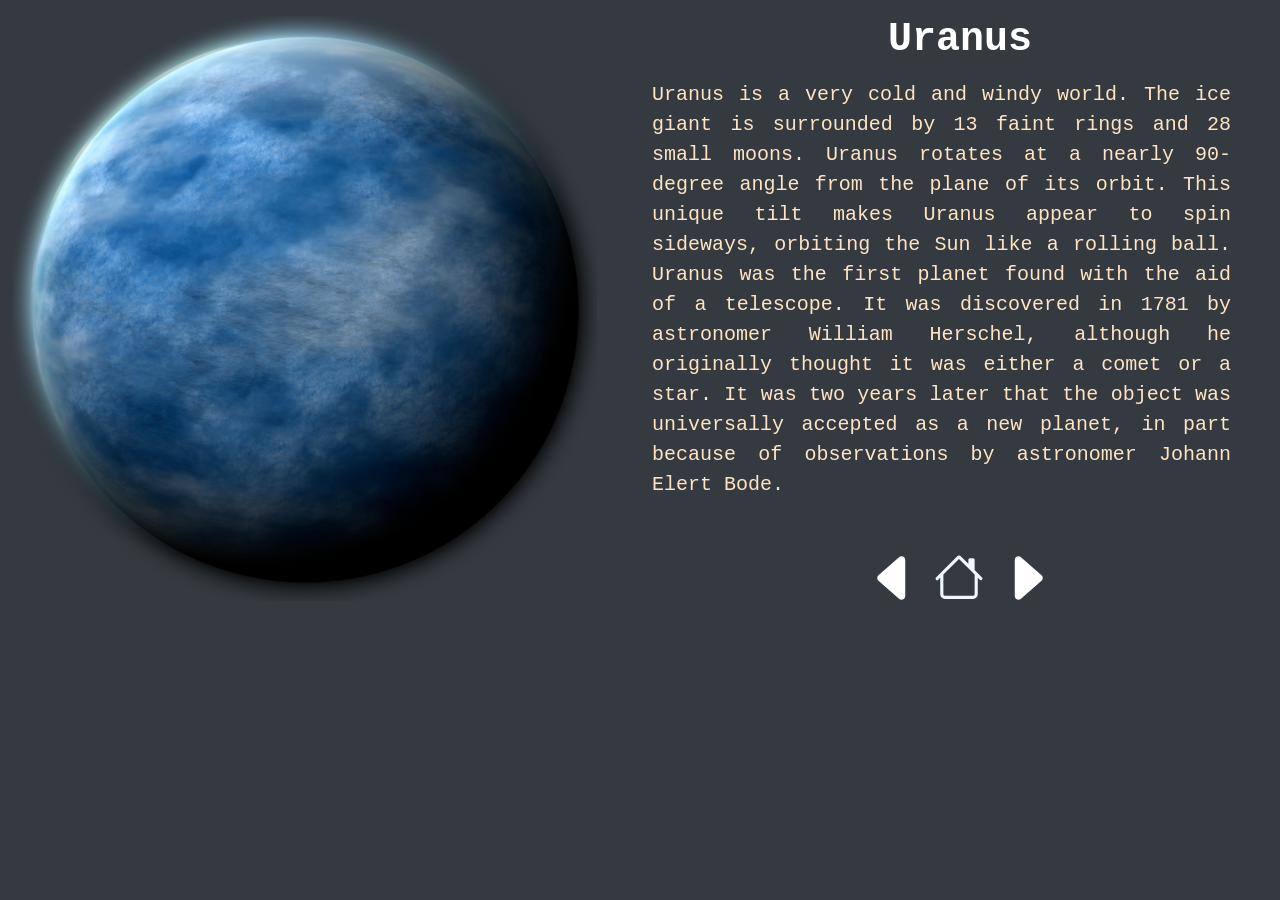
<file: uranus.html>
<!DOCTYPE html>
<html lang="en">
<head>
    <meta charset="UTF-8">
    <meta name="viewport" content="width=device-width, initial-scale=1.0">
    <link href="https://cdn.jsdelivr.net/npm/bootstrap@5.3.3/dist/css/bootstrap.min.css" rel="stylesheet" integrity="sha384-QWTKZyjpPEjISv5WaRU9OFeRpok6YctnYmDr5pNlyT2bRjXh0JMhjY6hW+ALEwIH" crossorigin="anonymous">
    <script src="https://cdn.jsdelivr.net/npm/bootstrap@5.3.3/dist/js/bootstrap.bundle.min.js" integrity="sha384-YvpcrYf0tY3lHB60NNkmXc5s9fDVZLESaAA55NDzOxhy9GkcIdslK1eN7N6jIeHz" crossorigin="anonymous"></script>
    <link rel="stylesheet" href="styles.css"/>
    <link rel="shortcut icon" href="favicon.ico" type="image/x-icon">   
    <title>Uranus</title>
</head>
<body>
    <div class="container-fluid">
        <div class="row">
            <div class="col">
                <img class="my-3" src="uranus.png" alt="Image of Uranus" style=" width: 95%">
            </div>
            <div class="col font-monospace align-self-center justify-self-center" >
                <h1 class="font-sans-serif fw-bold text-center my-3" id="want_this_white">
                    Uranus
                </h1>
                <p class="fs-5" style="text-align: justify; color: bisque; margin-right: 6%;">
                    Uranus is a very cold and windy world. The ice giant is surrounded by 13 faint rings and 28 small moons. Uranus rotates at a nearly 90-degree angle from the plane of its orbit. This unique tilt makes Uranus appear to spin sideways, orbiting the Sun like a rolling ball.
                    Uranus was the first planet found with the aid of a telescope. It was discovered in 1781 by astronomer William Herschel, although he originally thought it was either a comet or a star. It was two years later that the object was universally accepted as a new planet, in part because of observations by astronomer Johann Elert Bode. 
                </p>
                <!--this is for all webpages beyond home-->
                <div class="text-center my-5">
                    <a href="jupiter.html" id="dont_want_hover">
                        <svg xmlns="http://www.w3.org/2000/svg" width="60" height="60" fill="white" class="bi bi-caret-left-fill" viewBox="0 0 16 16">
                            <path d="m3.86 8.753 5.482 4.796c.646.566 1.658.106 1.658-.753V3.204a1 1 0 0 0-1.659-.753l-5.48 4.796a1 1 0 0 0 0 1.506z"/>
                        </svg>
                    </a>
                    <a class="font-monospace fs-5" href="index.html" id="dont_want_hover">
                        <svg xmlns="http://www.w3.org/2000/svg" width="50" height="50" fill="currentColor" class="bi bi-house" viewBox="0 0 16 16">
                            <path d="M8.707 1.5a1 1 0 0 0-1.414 0L.646 8.146a.5.5 0 0 0 .708.708L2 8.207V13.5A1.5 1.5 0 0 0 3.5 15h9a1.5 1.5 0 0 0 1.5-1.5V8.207l.646.647a.5.5 0 0 0 .708-.708L13 5.793V2.5a.5.5 0 0 0-.5-.5h-1a.5.5 0 0 0-.5.5v1.293zM13 7.207V13.5a.5.5 0 0 1-.5.5h-9a.5.5 0 0 1-.5-.5V7.207l5-5z"/>
                        </svg>
                    </a>
                    <a href="neptune.html" id="dont_want_hover">
                        <svg xmlns="http://www.w3.org/2000/svg" width="60" height="60" fill="white" class="bi bi-caret-right-fill" viewBox="0 0 16 16">
                            <path d="m12.14 8.753-5.482 4.796c-.646.566-1.658.106-1.658-.753V3.204a1 1 0 0 1 1.659-.753l5.48 4.796a1 1 0 0 1 0 1.506z"/>
                        </svg>
                    </a>
                </div>
            </div>
        </div>
    </div>
</body>
</html>
</file>
<file: styles/style.css>
* {
    padding: 0;
    margin: 0;
    box-sizing: border-box;
}
/* family=Oranienbaum&family=Roboto */

:root {
    --text: black;
    --description-text: hsl(from var(--text) h s 40);
    --bg: white;
    --primary: #0891b2;
    --shadow: 2px 2px 10px grey;
    --sans-serif-font: "Roboto", serif;
    --serif-font: "Oranienbaum", serif;
    --std-padding: clamp(24px, 5vw, 80px);
    --content-max: 1280px;
}

html,
body {
    overflow-x: clip;
}

.container {
    display: flex;
    flex-direction: column;
    gap: 40px;
}

.diagonal-box {
    --diag-box-translate: 50vh;
    --diag-box-skew: 14deg;
    position: absolute;
    isolation: isolate;
    width: 100%;
    height: 100vh;
    background: var(--primary);
    transform: translateY(calc(var(--diag-box-translate) * -1))
        skewY(calc(var(--diag-box-skew) * -1));
    z-index: -1;
}

header {
    padding: clamp(40px, 8vw, 80px) var(--std-padding);
}

/* stacked by default (mobile) */
.about-me {
    background: var(--bg);
    box-shadow: var(--shadow);
    padding: clamp(16px, 4vw, 30px) clamp(16px, 5vw, 60px);
    display: flex;
    flex-direction: column;
    gap: 24px;
    max-width: var(--content-max);
    margin-inline: auto;
}

.about-me .photo {
    position: relative;
    display: flex;
    justify-content: center;
    width: 100%;
}

.about-me img {
    display: block;
    width: 100%;
    max-width: 350px;
    height: auto;
    aspect-ratio: 3 / 4;
    object-fit: cover;
}

.about-me .name {
    position: absolute;
    bottom: 0;
    left: 50%;
    transform: translateX(-50%);
    width: max-content;
    max-width: 100%;
    color: #000;
    text-align: center;
    text-shadow: 2px 2px 4px white;
    font-size: clamp(1.6rem, 0.5rem + 3vw, 2.5rem);
    line-height: 1.1;
}

.about-me .title {
    font-family: var(--serif-font);
    font-size: clamp(2rem, 5vw, 3rem);
    padding: 10px 0;
}

.about-me .description {
    font-family: var(--sans-serif-font);
    color: var(--description-text);
    font-size: 1.2rem;
    line-height: 1.7;
    flex: 1;
}

.social-links {
    display: flex;
    flex-direction: row;
    justify-content: end;
    flex-wrap: wrap;
    gap: 8px;
}

/*main content*/
main {
    padding: var(--std-padding);
}

.works {
    max-width: var(--content-max);
    margin-inline: auto;
}

.works .title {
    font-family: var(--serif-font);
    font-size: clamp(2rem, 5vw, 3rem);
    padding: 10px 0;
}

.works .projects {
    display: grid;
    grid-template-columns: repeat(auto-fill, minmax(min(100%, 290px), 1fr));
    gap: 40px;
}

.works .project {
    box-shadow: var(--shadow);
}

.project .project-img {
    overflow: hidden;
    display: flex;
    align-items: center;
    justify-content: center;
    background: #f0f0f0;
}

.project .project-img img {
    width: 100%;
    height: 100%;
    object-fit: cover;
    display: block;
}

.project .project-desc-container {
    display: grid;
    gap: 20px;
    padding: 20px 30px;
}

.project-desc-container .project-title {
    display: flex;
}

.project-title .project-name {
    flex: 1;
    min-width: 0;
    overflow-wrap: anywhere;
    font-size: 2rem;
    font-family: var(--serif-font);
}

.project-title .links {
    display: flex;
    flex-direction: row;
    flex-shrink: 0;
}

.project-desc-container .desc {
    color: var(--description-text);
    font-family: var(--sans-serif-font);
    line-height: 1.5;
}

/* footer */
footer {
    --text: white;
    background: var(--primary);
    color: var(--text);
    padding: var(--std-padding);
}

.contact {
    display: flex;
    gap: 20px;
    max-width: var(--content-max);
    margin-inline: auto;
}

.content {
    flex: 1;
    display: flex;
    flex-direction: column;
    font-family: var(--sans-serif-font);
    font-weight: 400;
    gap: 20px;
}

.contact .content {
    max-width: 720px;
}

.contact .title {
    font-size: clamp(2rem, 5vw, 3rem);
    font-family: var(--serif-font);
}

.contact .social-links {
    display: flex;
    justify-content: start;
}

.phone svg,
.mail svg {
    fill: white;
}

.phone-icon,
.mail-icon {
    line-height: 0;
}

.phone,
.mail {
    display: flex;
    align-items: center;
    gap: 8px;
}

.contact .contact-info {
    display: flex;
    flex-direction: column;
    gap: 2px;
}

svg {
    height: 30px;
    width: 30px;
}

/* for mobile */
@media (max-width: 699px) {
    .diagonal-box {
        --diag-box-skew: 28deg;
    }

    .social-links {
        justify-content: center;
    }

    .contact-info svg {
        display: none;
    }

    .phone,
    .mail {
        gap: 0;
        overflow-wrap: anywhere;
    }
}

/* tablets and up: photo beside the text */
@media (min-width: 700px) {
    .about-me {
        flex-direction: row;
        align-items: center;
        gap: clamp(20px, 4vw, 40px);
    }

    .about-me .photo {
        flex: 0 0 40%;
        width: auto;
        max-width: 340px;
    }

    .about-me .content {
        flex: 1;
        min-width: 0;
    }

    .about-me .content .description {
        flex: 1;
    }
}

/* for tablets: softer diagonal */
@media (min-width: 700px) and (max-width: 1050px) {
    .diagonal-box {
        --diag-box-skew: 18deg;
        --diag-box-translate: 70vh;
    }
}

/* desktops: keep the offset photo look, but bounded */
@media (min-width: 1051px) {
    .about-me .photo {
        flex: 0 0 clamp(260px, 30vw, 360px);
        max-width: none;
        padding-left: clamp(0px, 2vw, 40px);
        transform: scale(1.25);
        transform-origin: right center;
        align-self: center;
    }

    .about-me img {
        max-width: 100%;
    }

    .about-me .description {
        max-width: 65ch;
    }
}

a {
    transition: transform 0.2s;
}

a:hover {
    transform: scale(1.1) rotate(-20deg);
}

a:active {
    transform: scale(0.9) rotate(20deg);
}
</file>
<file: styles.css>
body
{
    background-color: #343a40;
}

a
{
    color: aliceblue;
    text-decoration: none;
}

a:hover
{
    color: #FDB813;
    font-size: 140%;
}

#want_this_white
{
    color: white;
}

a#dont_want_hover
{
  font-size: 100%;  
}
</file>
